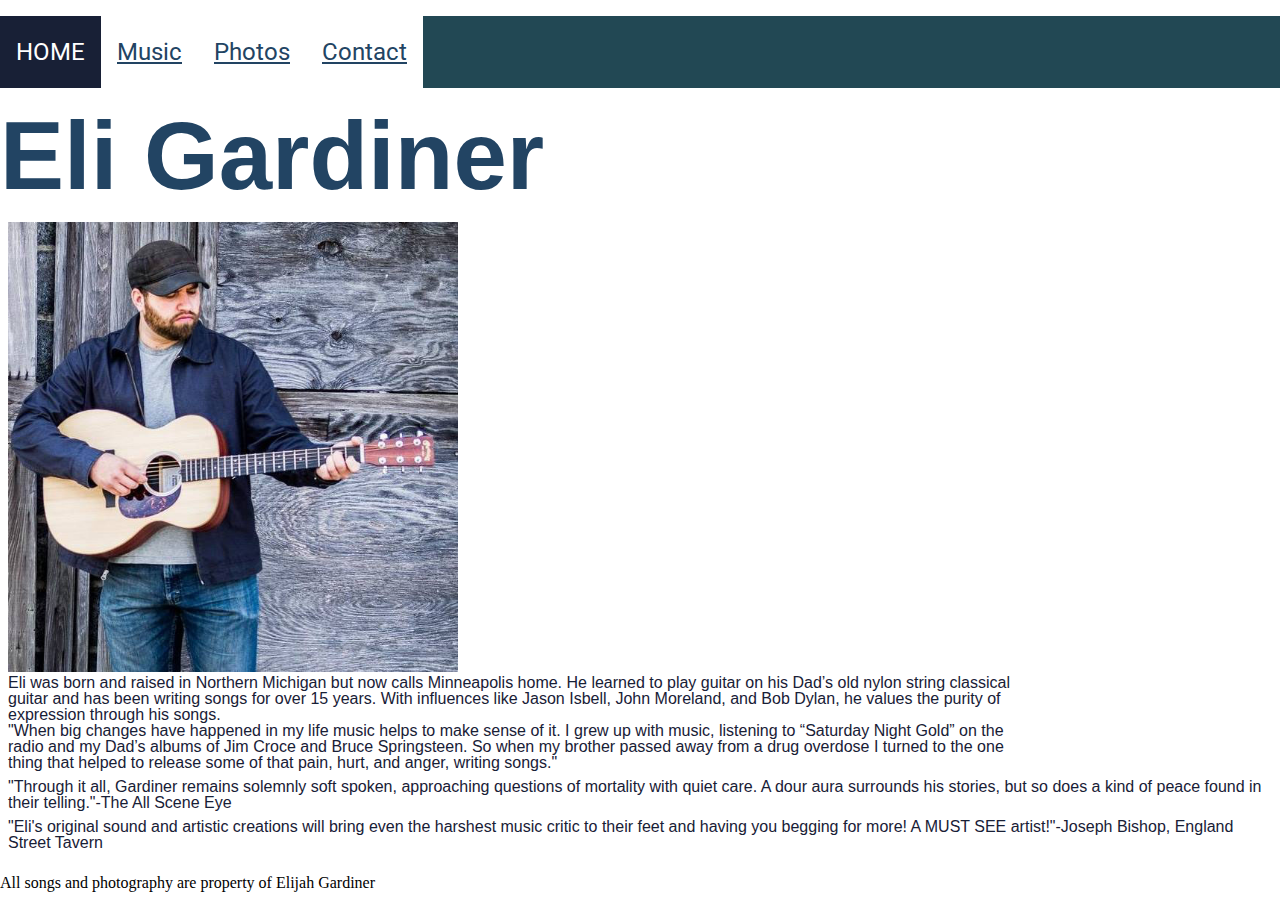
<file: index.html>
<!DOCTYPE html>
<html lang="en">
<head>
  <meta charset="UTF-8">
  <link rel="shortcut icon" href="images/guitar_icon.png" />
  <link rel="stylesheet" type="text/css" href="css/html5reset.css">
  <link rel="stylesheet" type="text/css" href="css/style.css">
  <title >Eli Gardiner</title>

</head>
<body>
  <link href="https://fonts.googleapis.com/css?family=Lato|Open+Sans|Roboto" rel="stylesheet">
<header>
<a class="skip" href="#main">Skip to main content</a>
    <nav>
      <!-- Load an icon library to show a hamburger menu (bars) on small screens -->
      <!-- <link rel="stylesheet" href="https://cdnjs.cloudflare.com/ajax/libs/font-awesome/4.7.0/css/font-awesome.min.css"> -->

<!-- <div class="topnav" id="myTopnav">
  <a href="#home" class="active">Home</a>
  <a href="#news">News</a>
  <a href="#contact">Contact</a>
  <a href="#about">About</a>
  <a href="javascript:void(0);" class="icon" onclick="myFunction()">
    <i class="fa fa-bars"></i>
  </a>
</div> -->

        <ul>
            <li><a href = "index.html" class="current">Home</a></li>
            <li><a href = "music.html">Music</a></li>
            <li><a href = "photos.html">Photos</a></li>
            <li><a href = "contact.html">Contact</a></li>
        </ul>
    </nav>
</header>
<main>
  <p id="main" tabindex="-1">
    <h1>Eli Gardiner</h1>
    <div class="mainbox">
      <div class="profilepic">
        <img src="images/profile_eli.jpg" alt = "Eli Gardiner holding his guitar">
      </div>
<!-- Using Google fonts -->
<!--needto specify selector here?? for css -->
      <div class="about">
        <p>Eli was born and raised in Northern Michigan but now calls Minneapolis home. He learned to play guitar on his Dad’s old nylon string classical guitar and has been writing songs for over 15 years. With influences like Jason Isbell, John Moreland, and Bob Dylan, he values the purity of expression through his songs.</p>
        <p> "When big changes have happened in my life music helps to make sense of it. I grew up with music, listening to “Saturday Night Gold” on the radio and my Dad’s albums of Jim Croce and Bruce Springsteen. So when my brother passed away from a drug overdose I turned to the one thing that helped to release some of that pain, hurt, and anger, writing songs."</p>
      </div>
    </div>

    <div class="secondbox">
      <div class="quote1">
        <p>"Through it all, Gardiner remains  solemnly soft spoken, approaching questions of mortality with quiet  care. A dour aura surrounds his stories, but so does a kind of peace  found in their telling."-The All Scene Eye
      </div>
      <div class="quote2">
        <p>"Eli's original sound and artistic creations will bring even the harshest music critic to their feet and having you begging for more! A MUST SEE artist!"-Joseph Bishop, England Street Tavern</p>
      </div>

    <!-- Add font awesome icons -->
      <div class="fontawesome">
        <link rel="stylesheet" href="https://use.fontawesome.com/releases/v5.7.2/css/all.css" integrity="sha384-fnmOCqbTlWIlj8LyTjo7mOUStjsKC4pOpQbqyi7RrhN7udi9RwhKkMHpvLbHG9Sr" crossorigin="anonymous">

        <i class="fab fa-facebook-square" aria-hidden="link to facebook"></i>
        <i class="fab fa-spotify" aria-hidden="link to Spotify"></i>
        <i class="fab fa-bandcamp" aria-hidden="link to bandcamp"></i>
        <i class="fab fa-youtube-square" aria-hidden="link to youtube"></i>
      </div>
  </div>


</main>

<footer><br> All songs and photography are property of Elijah Gardiner <br> </footer>

</body>
</file>
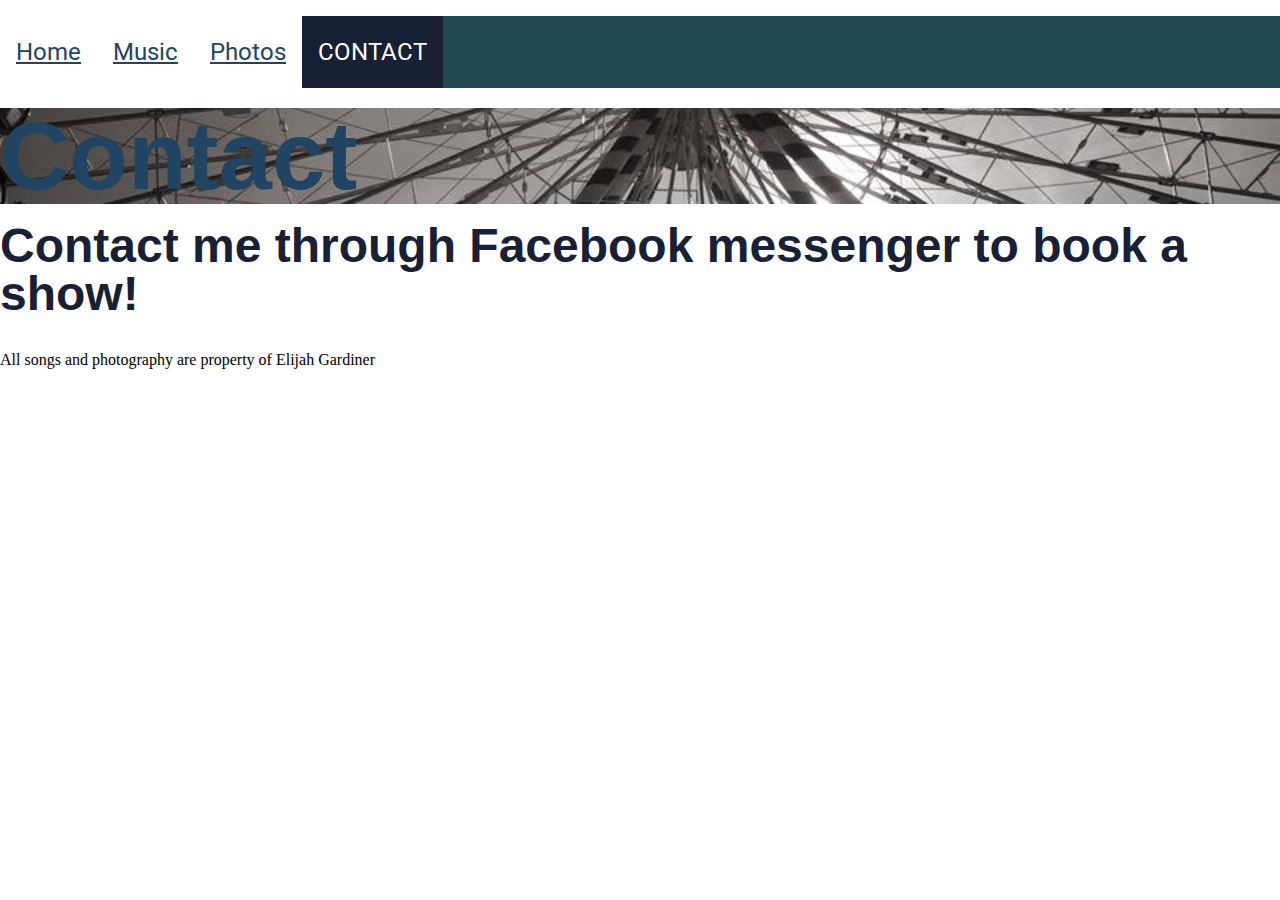
<file: contact.html>
<!DOCTYPE html>
<html lang="en">
<head>
  <meta charset="UTF-8">
  <link rel="shortcut icon" href="images/guitar_icon.png" />
  <link rel="stylesheet" type="text/css" href="css/html5reset.css">
  <link rel="stylesheet" type="text/css" href="css/style.css">
  <title >Eli Gardiner</title>

</head>
<body>
    <link href="https://fonts.googleapis.com/css?family=Lato|Open+Sans|Roboto" rel="stylesheet">
<header>
<a class="skip" href="#main">Skip to main content</a>
    <nav>
        <ul>
            <li><a href = "index.html">Home</a></li>
            <li><a href = "music.html">Music</a></li>
            <li><a href = "photos.html">Photos</a></li>
            <li><a href = "contact.html" class="current">Contact</a></li>
        </ul>
    </nav>
</header>
<main>
<div class="backimg">
  <p id="main" tabindex="-1">
    <h1>Contact</h1>


    <!-- <figure> <img src="images/ferriswhell.jpg" alt = "Black and white photo of ferris wheel"> </figure> -->
  </div>
  <div class="contactme">
    <h2>Contact me through Facebook messenger to book a show!</h2>
  </div>
</main>

<footer><br> All songs and photography are property of Elijah Gardiner <br> </footer>

</body>
</file>
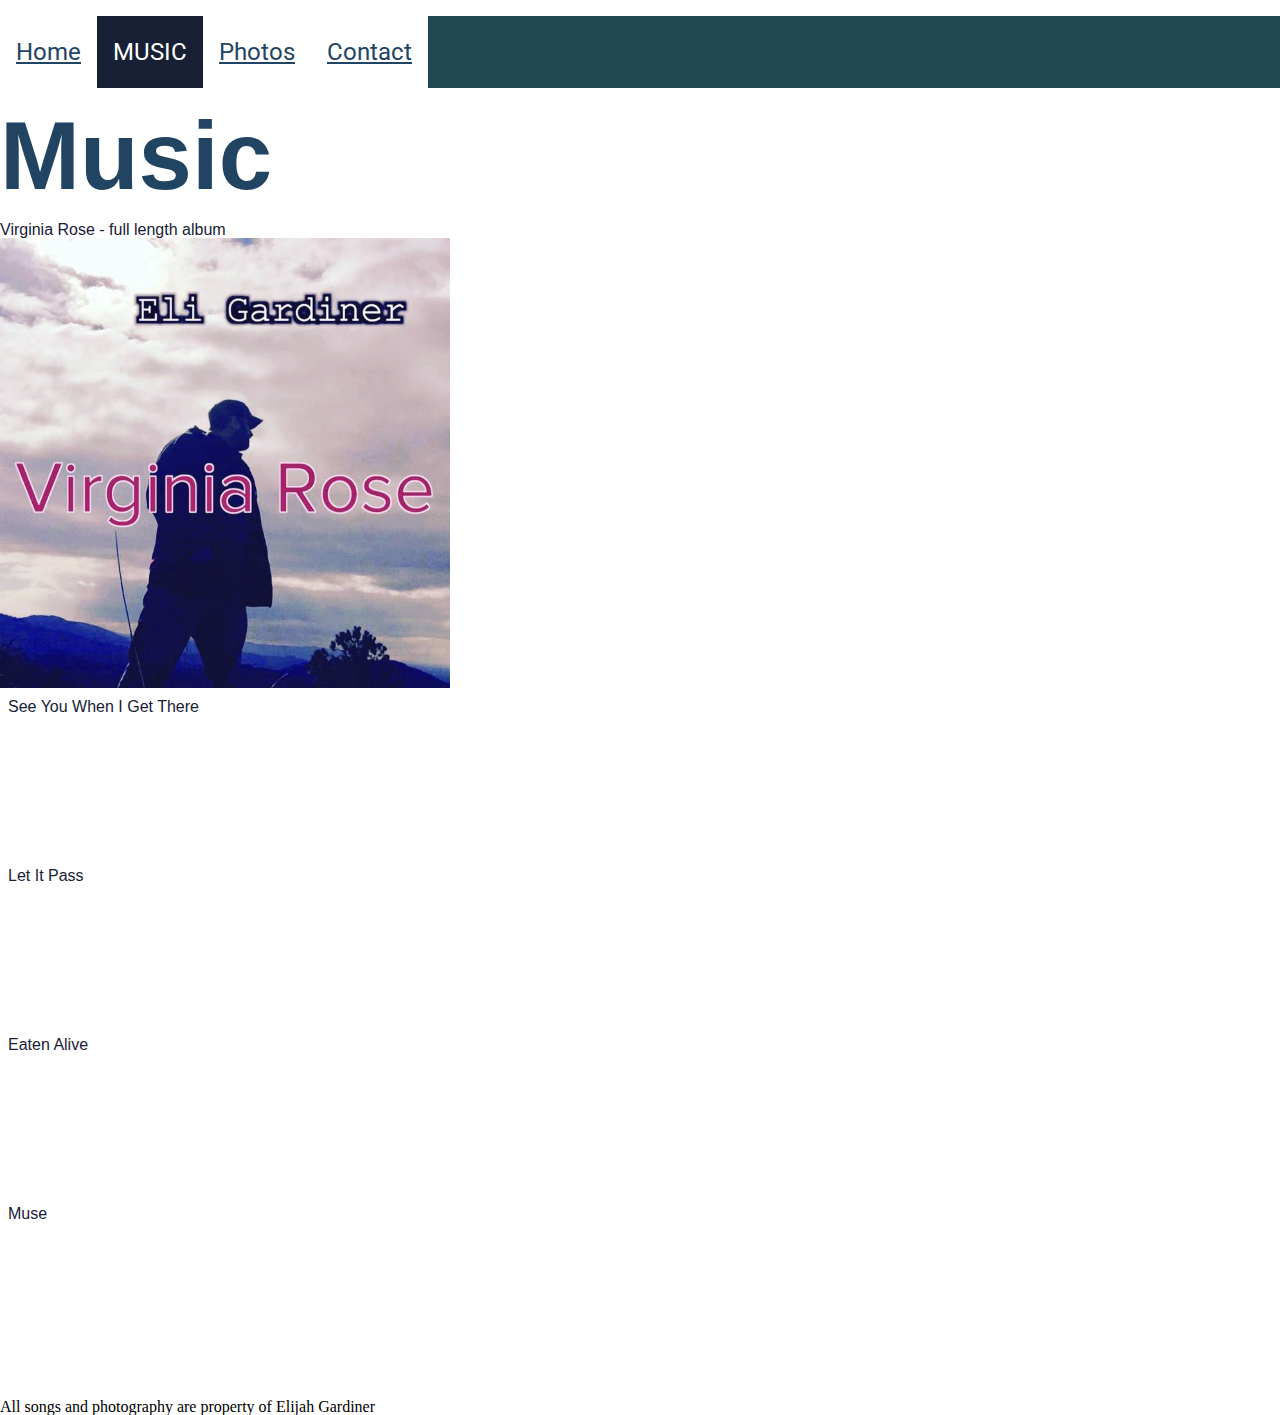
<file: music.html>
<!DOCTYPE html>
<html lang="en">
<head>
  <meta charset="UTF-8">
  <link rel="shortcut icon" href="images/guitar_icon.png" />
  <link rel="stylesheet" type="text/css" href="css/html5reset.css">
  <link rel="stylesheet" type="text/css" href="css/style.css">
  <title >Eli Gardiner</title>

</head>
<body>
    <link href="https://fonts.googleapis.com/css?family=Lato|Open+Sans|Roboto" rel="stylesheet">
<header>
<a class="skip" href="#main">Skip to main content</a>
    <nav>
        <ul>
            <li><a href = "index.html">Home</a></li>
            <li><a href = "music.html" class="current">Music</a></li>
            <li><a href = "photos.html">Photos</a></li>
            <li><a href = "contact.html">Contact</a></li>
        </ul>
    </nav>
</header>
<main>
  <p id="main" tabindex="-1">
    <h1>Music</h1>
    <p>Virginia Rose - full length album</p>
    <img src="images/virginiarose_cover.jpg" alt = "Cover photo of Eli's album, Virginia Rose">
    <div class="video">
      <p>See You When I Get There</p>
      <iframe src="https://www.youtube.com/embed/kj4aMGcGTwg" frameborder="0" allow="accelerometer; autoplay; encrypted-media; gyroscope; picture-in-picture" allowfullscreen></iframe>

      <p>Let It Pass</p>
      <iframe src="https://www.youtube.com/embed/NumK44dOBd4" frameborder="0" allow="accelerometer; autoplay; encrypted-media; gyroscope; picture-in-picture" allowfullscreen></iframe>

      <p>Eaten Alive</p>
      <iframe src="https://www.youtube.com/embed/jIQHNjeLjYM" frameborder="0" allow="accelerometer; autoplay; encrypted-media; gyroscope; picture-in-picture" allowfullscreen></iframe>

      <p>Muse</p>
      <iframe src="https://www.youtube.com/embed/PNiLW__np7c" frameborder="0" allow="accelerometer; autoplay; encrypted-media; gyroscope; picture-in-picture" allowfullscreen></iframe>
    </div>
</main>

<footer><br> All songs and photography are property of Elijah Gardiner <br> </footer>

</body>
</file>
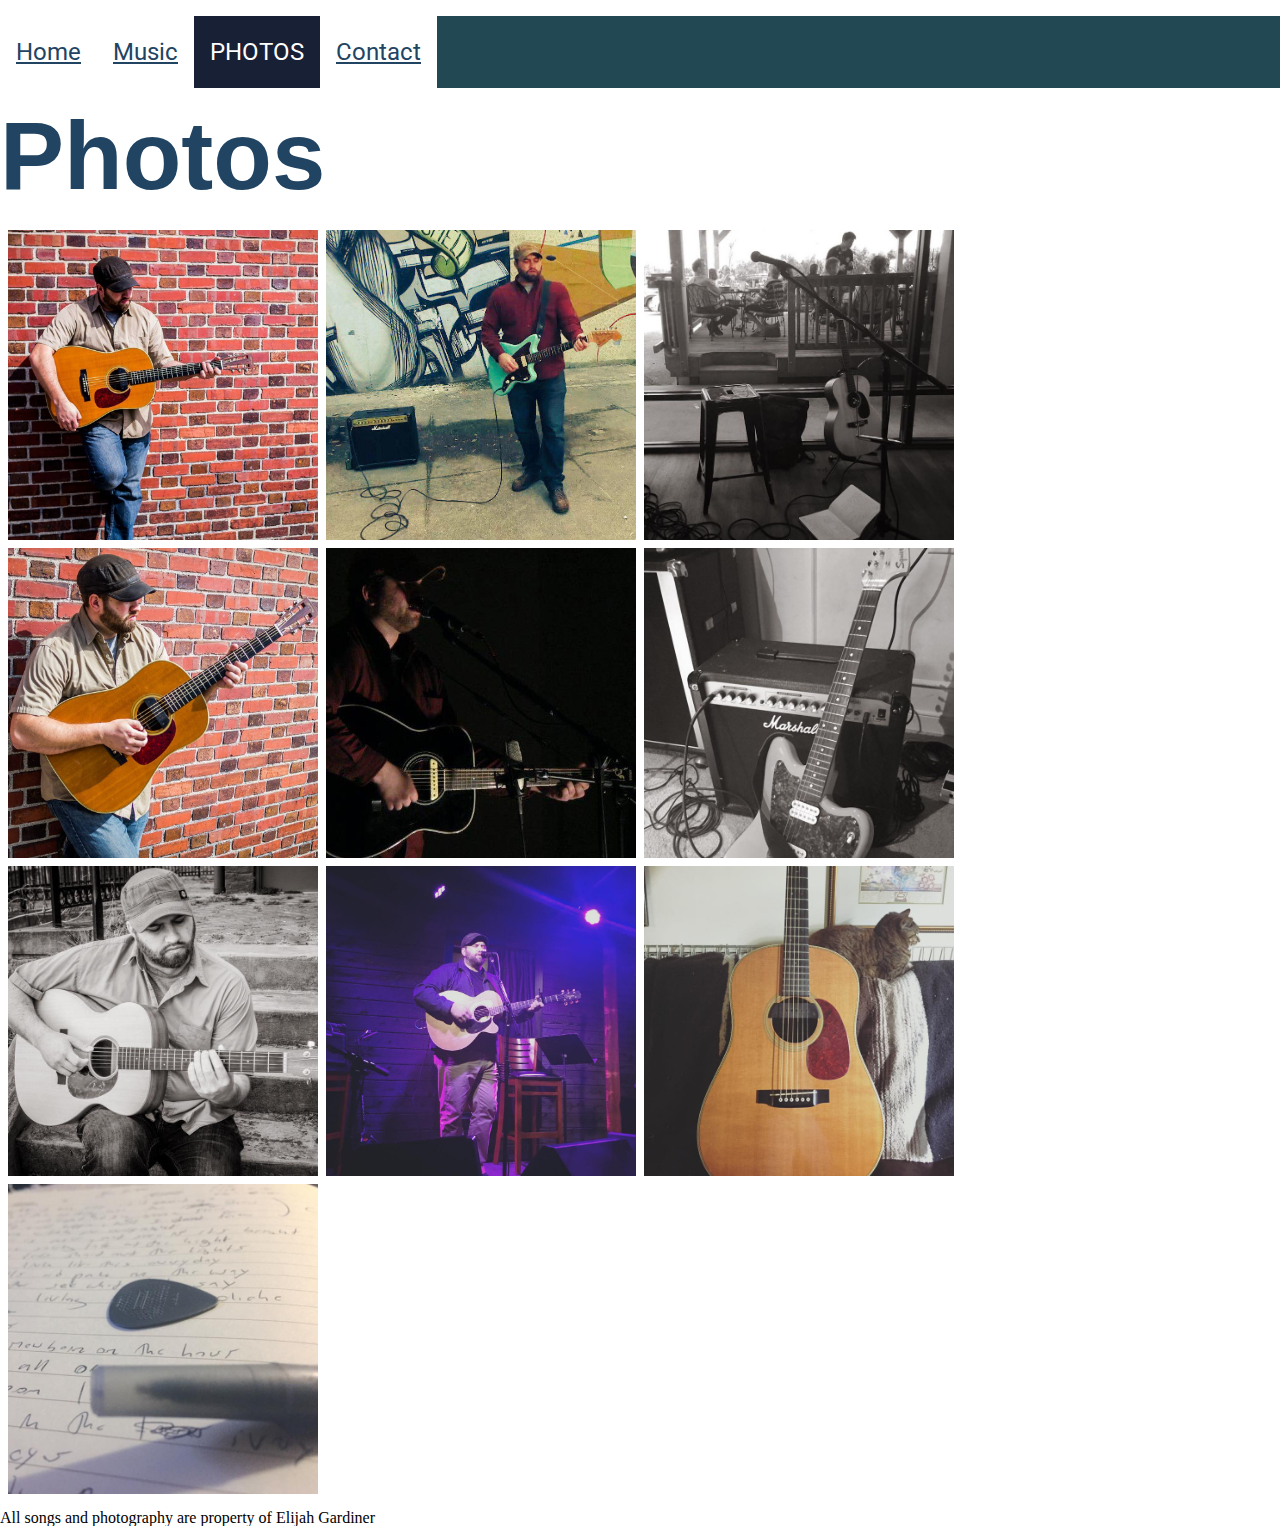
<file: photos.html>
<!DOCTYPE html>
<html lang="en">
<head>
  <meta charset="UTF-8">
  <link rel="shortcut icon" href="images/guitar_icon.png" />
  <link rel="stylesheet" type="text/css" href="css/html5reset.css">
  <link rel="stylesheet" type="text/css" href="css/style.css">
  <title >Eli Gardiner</title>

</head>
<body>
    <link href="https://fonts.googleapis.com/css?family=Lato|Open+Sans|Roboto" rel="stylesheet">
<header>
<a class="skip" href="#main">Skip to main content</a>
    <nav>
        <ul>
            <li><a href = "index.html">Home</a></li>
            <li><a href = "music.html">Music</a></li>
            <li><a href = "photos.html" class="current">Photos</a></li>
            <li><a href = "contact.html">Contact</a></li>
        </ul>
    </nav>
</header>
<main>
  <p id="main" tabindex="-1">
    <h1>Photos</h1>
    <div class="flex-container">
    <!--  <ul>parent element
        <li>
            <img src="images/1.jpg" alt = "Closeup of Eli playing guitar against brick wall"class="flexphoto">
        </li>
        <li><img src="images/2.jpg" alt = "Faraway view of Eli playing guitar against brick wall" class="flexphoto"></li>
        <li><img src="images/3.jpg" alt = "Eli seated on steps playing guitar" class="flexphoto"></li>
      </ul> -->
<div class="row">
  <div class="column">
          <img src="images/1.jpg" alt = "Closeup of Eli playing guitar against brick wall"class="flexphoto">
          <img src="images/2.jpg" alt = "Faraway view of Eli playing guitar against brick wall" class="flexphoto">
          <img src="images/3.jpg" alt = "Eli seated on steps playing guitar" class="flexphoto">
          <img src="images/10.jpg" alt = "Closeup of ballpoint pen and guitar pick on paper with lyrics" class="flexphoto">
  </div>
  <div class="column">
          <img src="images/4.jpg" alt = "Eli playing electic guitar with amp in front of graffiti" class="flexphoto">
          <img src="images/5.jpg" alt = "Dark photo Eli playing guiatar with mic" class="flexphoto">
          <img src="images/6.jpg" alt = "Purple lit photo of Eli on stage with guitar" class="flexphoto">
  </div>
  <div class="column">
          <img src="images/7.jpg" alt = "View of stage with mic and music notes" class="flexphoto">
          <img src="images/8.jpg" alt = "Shot looking down on electric guitar and amp" class="flexphoto">
          <img src="images/9.jpg" alt = "Acoustic guitar leaning on couch with cat perched behind" class="flexphoto">

   </div>
</div>
</main>

<footer><br> All songs and photography are property of Elijah Gardiner <br> </footer>

</body>
</file>
<file: css/style.css>
/* set up universal box padding */
html {
  box-sizing: border-box;
}
*, *:before, *:after {
  box-sizing: inherit;
}

/* Set up media queries */

@media screen and (min-width: 576px) {
  #main {
    flex-direction: row;
  }
  #main > nav,
  #main > aside {
    flex: 0 0 20vw;
  }
}

@media screen
and (orientation: landscape)
and (min-width: 414px)
and (max-width: 736px) {
#main-image {
  display: none;
  flex-direction: row;
  }
}

@media (min-width: 1025px) and (max-width: 1280px) {
.container {
    grid-template-columns: 1fr 1fr 1fr;
    display: grid;
    column-gap: 1%;
    grid-row-gap: 1%;
    width: 88%;
    position: relative;
    justify-items: center;
    align-items: center;
    }
}

/* When the screen is less than 600 pixels wide, hide all links, except for the first one ("Home"). Show the link that contains should open and close the topnav (.icon) */
@media screen and (max-width: 600px) {
  .topnav a:not(:first-child) {display: none;}
  .topnav a.icon {
    float: right;
    display: block;
  }
}

.row {
  display: flex;
  flex-wrap: wrap;
  padding: 0 4px;
}

/* Create four equal columns that sits next to each other */
.column {
  flex: 25%;
  max-width: 25%;
  padding: 0 4px;
}

.column img {
  margin-top: 8px;
  vertical-align: middle;
}

/* Responsive layout - makes a two column-layout instead of four columns */
@media screen and (max-width: 800px) {
  .column {
    flex: 50%;
    max-width: 50%;
  }
}

/* Responsive layout - makes the two columns stack on top of each other instead of next to each other */
@media screen and (max-width: 600px) {
  .column {
    flex: 100%;
    max-width: 100%;
  }
}
/* The "responsive" class is added to the topnav with JavaScript when the user clicks on the icon. This class makes the topnav look good on small screens (display the links vertically instead of horizontally) */
/* @media screen and (max-width: 600px) { */
  /* .topnav.responsive {position: relative;}
  .topnav.responsive a.icon {
    position: absolute;
    right: 0;
    top: 0;
  }
  .topnav.responsive a {
    float: none;
    display: block;
    text-align: left;
  } */

/* .topnav a {
  display:block;
}
} */
 /* set up nav */
ul {
	list-style-type: none;
	margin: 50;
	overflow: scroll;
	margin-bottom: 20px; /* space between header and content */
	background-color: #224854
  }

  li {
	float: left;
  }

  li a {
	display: block;
	color: #224463;;
	text-align: left;
	padding: 24px 16px;
	text-decoration: underline;
	font-family: "Roboto", "Lato", "Open Sans", sans-serif;
	font-size: 24px;
  }

.current{text-transform: uppercase;
  text-decoration: none;
	background-color: #182036;
	color: #ffffff;
}


header{background-color: #ffffff;}

body{
    background-color:#ffffff;
}

li{
	text-decoration: none;
	display:inline;
	background-color:#ffffff;
	color: #182036;
}
a {color: #204E5F}

.topnav .icon {
  display: none;
}
/* *******add code to make skip to content hidden unless in focus ****** */
.skip{
  margin: 10px;
  text-decoration: none;
  position: relative;
    top: -80px;
    transition: top ease-in 0.5s;
  }
.skip:focus{
  background:#ffffff;
  top: 0px;
  border: 1px solid #224463;
}
/* *********************Set up fonts*********************** */
h1,
p {
  color: #224463;
  font-family: 'Roboto', sans-serif;
  font-family: 'Lato', sans-serif;
  font-family: 'Open Sans', sans-serif;
  font-family:sans-serif;;
}
a {
  color: #224463;
}
a:hover {
  color: #8F1D2C;
}
h1 {
  font-size: 6em;
  font-weight: bold;
  margin-bottom: 18px;
}
.byline {
  color: #182036;
  font-family: "Roboto", "Lato", "Open Sans", sans-serif;
  font-style:small caps;
  margin-bottom: 18px;
}

h2,
p {
  color: #182036;
  font-family: 'Roboto', sans-serif;
  font-family: 'Lato', sans-serif;
  font-family: 'Open Sans', sans-serif;
  font-family:sans-serif;;
}
a {
  color: #182036;
}
a:hover {
  color: #8F1D2C;
}
h2 {
  font-size: 2em;
  font-weight: bold;
  margin-bottom: 18px;
}
.byline {
  color: #182036;
  font-family: 'Roboto', sans-serif;
  font-family: 'Lato', sans-serif;
  font-family: 'Open Sans', sans-serif;
  font-family:sans-serif;
  font-style:small caps;
  margin-bottom: 18px;
}

p,
p {
  color: #182036;
  font-family: 'Roboto', sans-serif;
  font-family: 'Lato', sans-serif;
  font-family: 'Open Sans', sans-serif;
  font-family:sans-serif;
  }
a:hover {
  color: #8F1D2C;
}
h2 {
  font-size: 3em;
  font-weight: bold;
  margin-bottom: 18px;
}
.byline {
  color: #182036;
  font-family: "Helvetica Neue", Helvetica, Arial, sans-serif;
  font-style:small caps;
  margin-bottom: 18px;
}

/* **************Setting up index content alignment************ */
.mainbox{
  display: inline-flex;
  flex-direction: column;
  flex-flow: row wrap;
  width: 80%;
  margin: 8px;
}

  .profilepic{
    align-items: top left;
  }
    img{
    width: 450px;
    max-width: 100%;
    max-height: 450px;
    }

  .about{
    align-items: top right;
  }
.mainbox{
  display: block;
  width: 80%;
  margin: 8px;
}

  .quote1{
    align-items: center;
    margin: 8px;
  }

  .quote2{
    align-items: center;
    margin: 8px;
  }

  .fontawesome{
    align-items: center;
    margin: 8px;
  }


/* **********photo grid********************* */
.flex-container{
  box-sizing: border-box;
  align-content: stretch;
  align-items: stretch;
  display: flex;
  flex-direction: 3 column;
  flex-wrap: wrap;
  justify-content: space-around;
}

.flexphoto{
  object-fit: contain;
  align-self: flex-start;
  width:auto;
  height: auto;
}

  /*max-width: 25%;
  max-height: 25%:
  margin: 0 50px 20px 50px;
}*/

/* *************set up icons******************* */
.fontawesome{
  ont-size: 12em;
  color: FF0044;
}
/* *******set up background image********* */

.backimg{
  /* figure { */
    margin: 0;
    background-position: center;
    background-size: cover;
    background-image: url(../images/ferriswhell.jpg);
    width: 100%;
    height: 100%;
    min-height: 100%;
    min-width: 100%;
    max-width: 100%;
    max-height: 100%:
}

/* ******* video layout ********* */
.video{
  box-sizing: border-box;
  align-items: center;
  margin: 8px;
  width: 560;
  height: 315;
}
</file>
